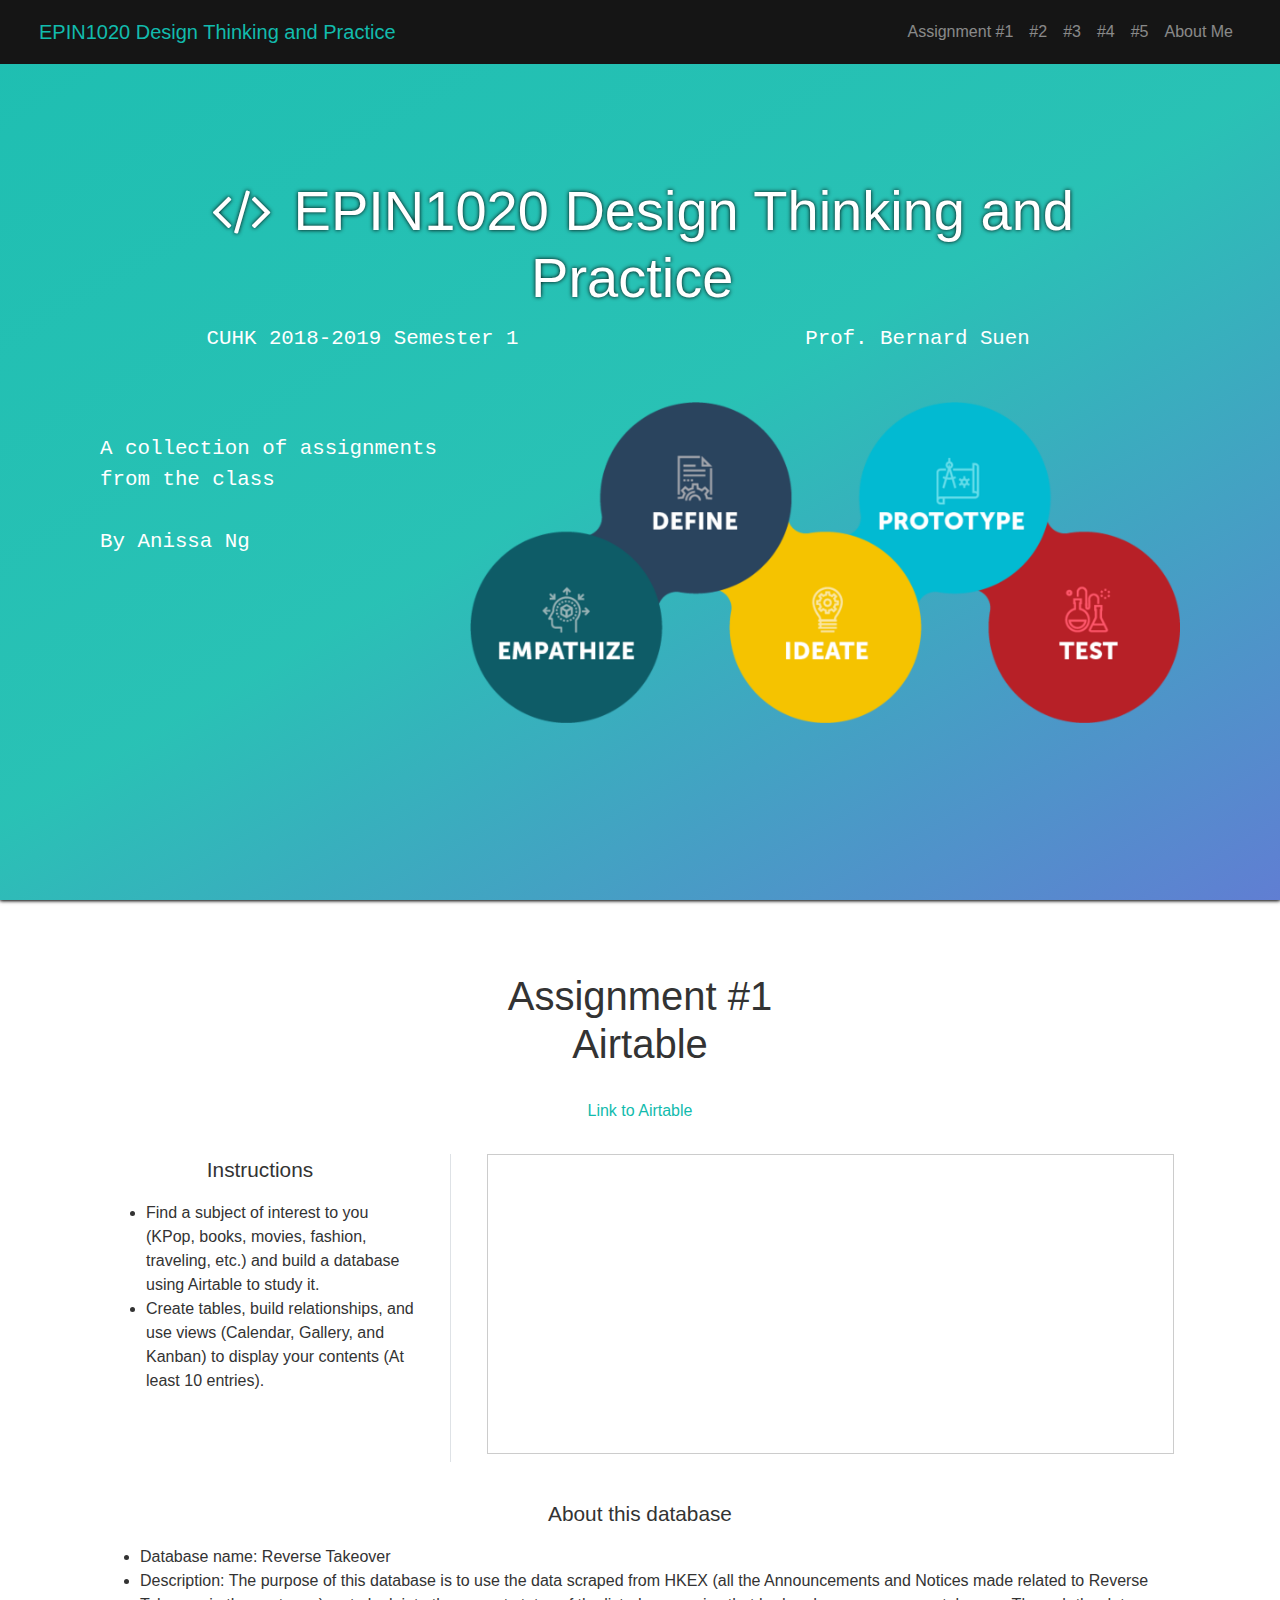
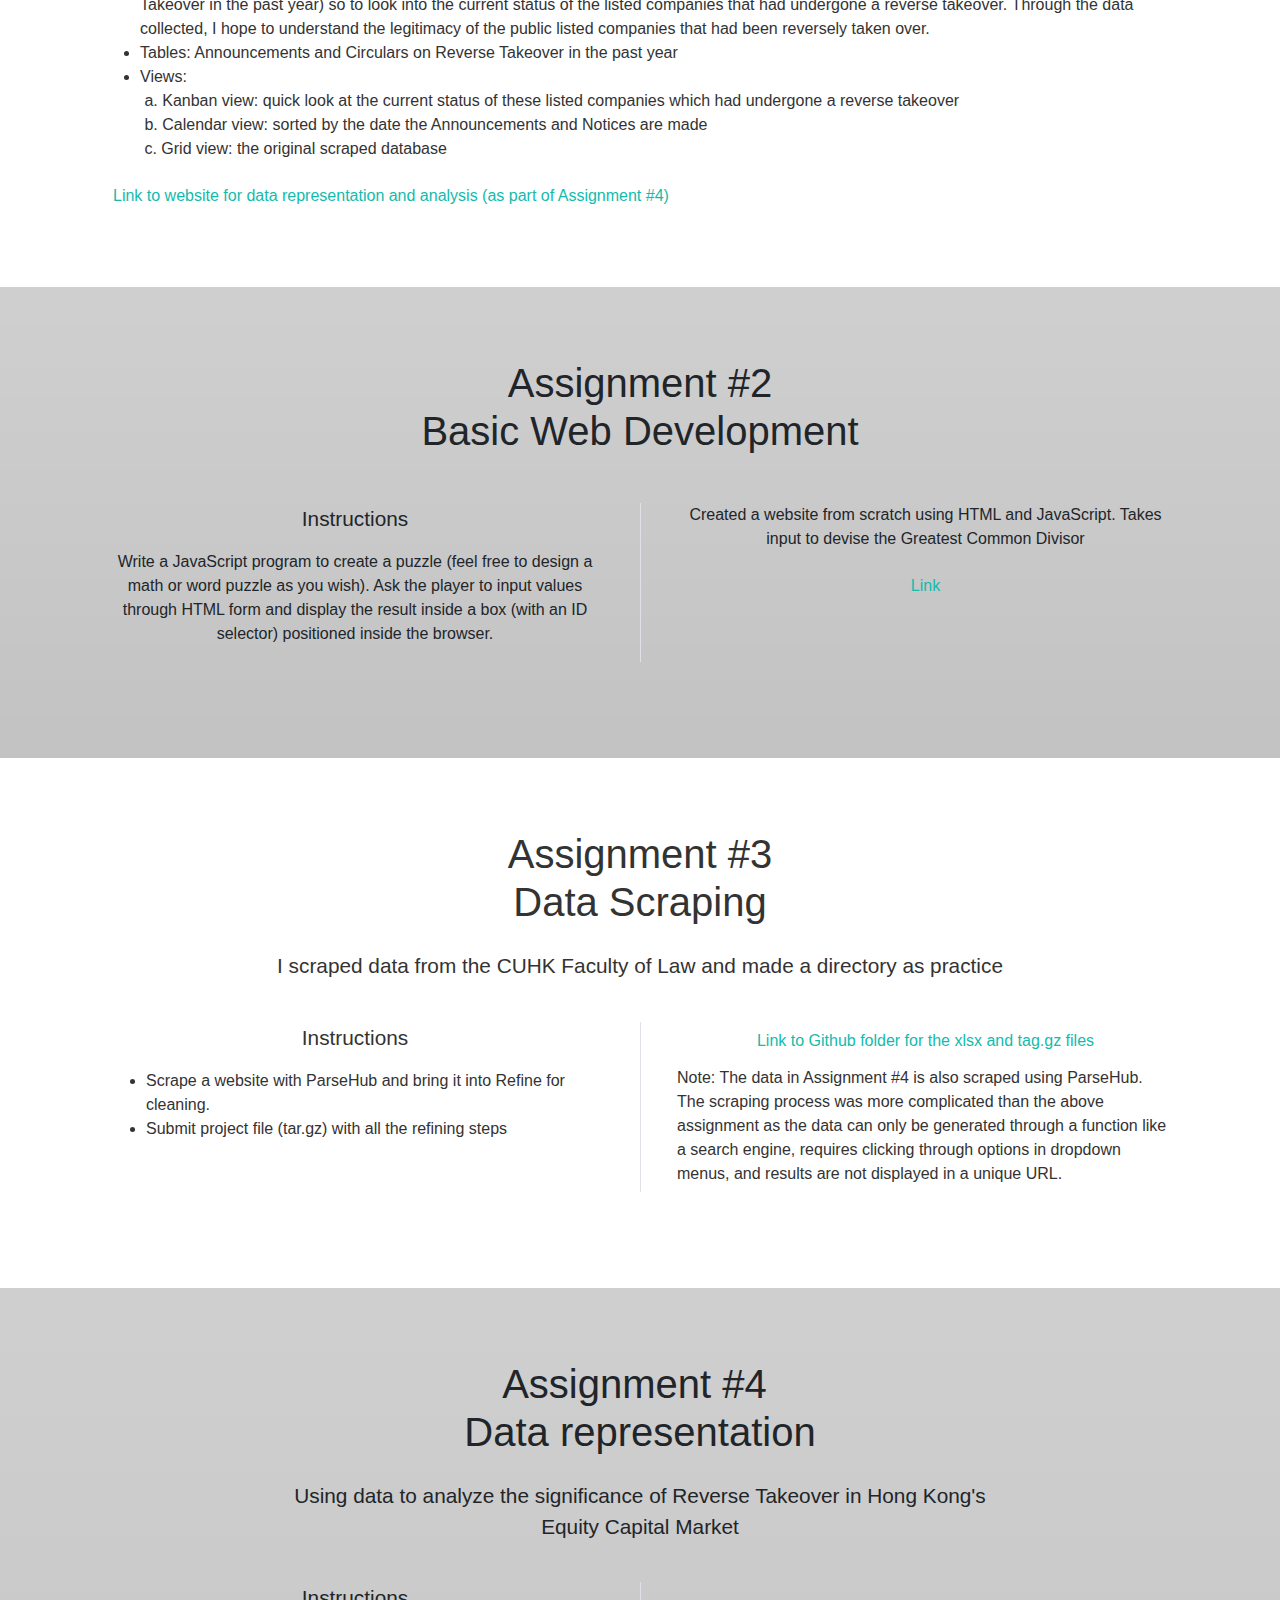
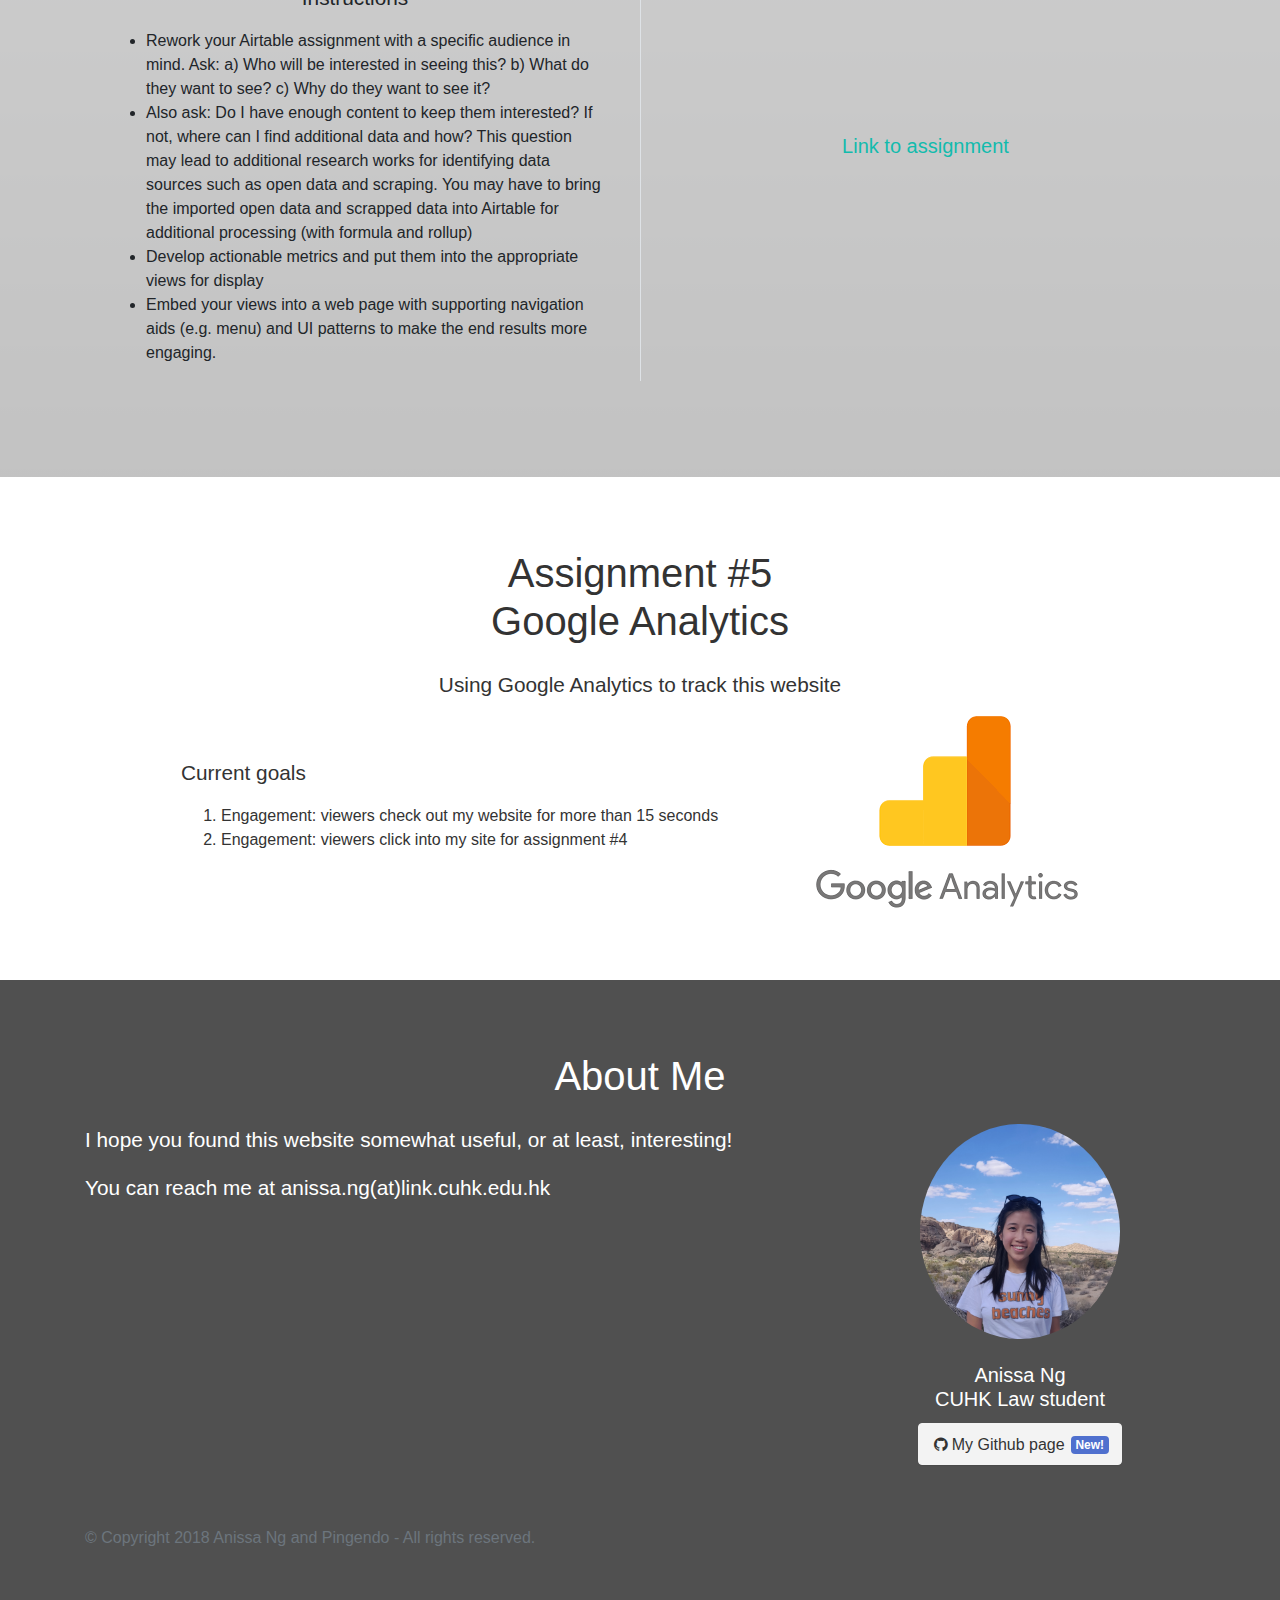
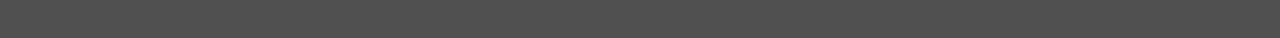
<file: index.html>
<!DOCTYPE html>
<html>

<head>
  <!-- Global site tag (gtag.js) - Google Analytics -->
  <script async="" src="https://www.googletagmanager.com/gtag/js?id=UA-128904499-1"></script>
  <script> window.dataLayer = window.dataLayer || [];
  function gtag(){dataLayer.push(arguments);}
  gtag('js', new Date());

  gtag('config', 'UA-128904499-1');
</script>
  <meta charset="utf-8">
  <meta name="viewport" content="width=device-width, initial-scale=1">
  <link rel="stylesheet" href="https://cdnjs.cloudflare.com/ajax/libs/font-awesome/4.7.0/css/font-awesome.min.css" type="text/css">
  <link rel="stylesheet" href="theme.css" type="text/css">
  <title>EPIN1020 homepage</title>
  <link rel="icon" href="favicon.png">
  <meta name="description" content="Anissa Ng's homepage for EPIN1020">
  <meta name="keywords">
</head>

<body>
  <nav class="navbar navbar-expand-md fixed-top navbar-dark bg-dark">
    <div class="container-fluid"> <a class="navbar-brand text-primary" href="#home">
        <b contenteditable="true" class="nav-item"> EPIN1020 Design Thinking and Practice&nbsp;</b>
      </a> <button class="navbar-toggler navbar-toggler-right border-0" type="button" data-toggle="collapse" data-target="#navbar4">
        <span class="navbar-toggler-icon"></span>
      </button>
      <div class="collapse navbar-collapse justify-content-center" id="navbar4">
        <ul class="navbar-nav ml-auto">
          <li class="nav-item text-white"> <a class="nav-link" href="#no1">Assignment #1</a> </li>
          <li class="nav-item" style=""> <a class="nav-link" href="#no2">#2</a> </li>
          <li class="nav-item"> <a class="nav-link" href="#no3">#3</a> </li>
          <li class="nav-item"> <a class="nav-link" href="#no4">#4</a> </li>
          <li class="nav-item"> <a class="nav-link" href="#no5">#5</a> </li>
          <li class="nav-item"> <a class="nav-link" href="#me">About Me</a> </li>
        </ul>
      </div>
    </div>
  </nav>
  <div class="py-5 text-center cover bg-gradient filter-gradient" style="" id="home">
    <div class="container">
      <div class="row">
        <div class="col-md-12">
          <div class="row">
            <div class="col-md-12">
              <div class="col-md-12">
                <h3 class="display-4" style="	text-shadow: 0px 0px 4px black;"><i class="fa fa-fw fa-code"></i>&nbsp;EPIN1020 Design Thinking and Practice&nbsp;<br></h3>
                <div class="row">
                  <div class="col-md-6">
                    <p class="text-monospace lead">CUHK 2018-2019 Semester 1<br><br></p>
                  </div>
                  <div class="col-md-6">
                    <p class="text-monospace lead"> Prof. Bernard Suen<br></p>
                  </div>
                </div>
                <div class="row">
                  <div class="col-md-4" style="">
                    <p class="text-monospace text-left lead" style="transform: scale(1);"><br>A collection of assignments from the class<br><br>By Anissa Ng&nbsp;<br></p>
                  </div>
                  <div class="col-md-8" style=""><img class="img-fluid d-block float-right" src="Rg8cEaySKvajFTShkFgdEidapz48jklQdXE7Nzfe.png"></div>
                </div>
              </div>
            </div>
          </div>
        </div>
      </div>
    </div>
  </div>
  <div class="py-5 text-center" id="no1">
    <div class="container">
      <div class="row">
        <div class="mx-auto col-md-8">
          <h1 class="mb-3" contenteditable="true" style="">Assignment #1<br>Airtable</h1>
        </div>
      </div>
      <div class="row">
        <div class="col-md-12">
          <a class="btn btn-link" href="https://airtable.com/shrIqs7qKynDNWvxT">Link to Airtable</a>
          <div class="row">
            <div class="my-3 px-4 col-md-4" style="">
              <p class="lead">Instructions<br></p>
              <ul class="">
                <li class="text-left">Find a subject of interest to you (KPop, books, movies, fashion, traveling, etc.) and build a database using Airtable to study it. </li>
                <li class="text-left"> Create tables, build relationships, and use views (Calendar, Gallery, and Kanban) to display your contents (At least 10 entries).</li>
              </ul>
            </div>
            <div class="border-left my-3 px-4 col-md-8" style="">
              <iframe class="airtable-embed" src="https://airtable.com/embed/shrIqs7qKynDNWvxT?backgroundColor=green&amp;viewControls=on" frameborder="0" onmousewheel="" width="100%" height="300" style="background: transparent; border: 1px solid #ccc;"></iframe>
              <div class="row">
                <div class="col-md-12">
                  <div class="row"></div>
                </div>
              </div>
            </div>
          </div>
          <div class="row">
          </div>
          <p class="lead mt-2 text-center" contenteditable="true">About this database</p>
          <div class="col-md-12 text-left">
            <ul class="">
              <li>Database name: Reverse Takeover&nbsp;</li>
              <li>Description: The purpose of this database is to use the data scraped from HKEX (all the Announcements and Notices made related to Reverse Takeover in the past year) so to look into the current status of the listed companies that had undergone a reverse takeover.&nbsp;Through the data collected, I hope to understand the legitimacy of the public listed companies that had been reversely taken over.</li>
              <li>Tables: Announcements and Circulars on Reverse Takeover in the past year</li>
              <li>Views:&nbsp;<br>&nbsp;a.&nbsp;Kanban view: quick look at the current status of these listed companies which had undergone a reverse takeover<br>&nbsp;b.&nbsp;Calendar view: sorted by the date the Announcements and Notices are made<br>&nbsp;c.&nbsp;Grid view: the original scraped database </li>
            </ul><a class="btn btn-link text-left" href="assignment4/data.html">Link to website for data representation and analysis (as part of Assignment #4)</a>
          </div>
        </div>
      </div>
    </div>
  </div>
  <div class="py-5 text-center filter-light" id="no2" style="">
    <div class="container">
      <div class="row">
        <div class="mx-auto col-md-8">
          <h1 class="mb-3">Assignment #2<br>Basic Web Development</h1>
        </div>
      </div>
      <div class="row">
        <div class="col-md-6 my-3 px-4">
          <p class="lead">Instructions<br></p>
          <p class="text">Write a JavaScript program to create a puzzle (feel free to design a math or word puzzle as you wish). Ask the player to input values through HTML form and display the result inside a box (with an ID selector) positioned inside the browser.</p>
        </div>
        <div class="col-md-6 border-left my-3 px-4">
          <p class="text">Created a website from scratch using HTML and JavaScript. Takes input to devise the Greatest Common Divisor</p><a class="btn btn-link" href="homework/problem-set-2.html">Link</a>
        </div>
      </div>
    </div>
  </div>
  <div class="py-5 text-center" id="no3">
    <div class="container">
      <div class="row">
        <div class="mx-auto col-md-8">
          <h1 class="mb-3">Assignment #3<br>Data Scraping</h1>
          <p class="lead" contenteditable="true" style="">I scraped data from the CUHK Faculty of Law and made a directory as practice<br></p>
        </div>
      </div>
      <div class="row">
        <div class="col-md-6 my-3 px-4">
          <p class="lead">Instructions<br></p>
          <ul class="">
            <li class="text-left">Scrape a website with ParseHub and bring it into Refine for cleaning.&nbsp;</li>
            <li class="text-left">Submit project file (tar.gz) with all the refining steps</li>
          </ul>
        </div>
        <div class="col-md-6 border-left my-3 px-4"><a class="btn btn-link" href="https://github.com/an-yc/epin1020/tree/master/assignment3">Link to Github folder for the xlsx and tag.gz files</a>
          <p class="my-1 text-left">Note: The data in Assignment #4 is also scraped using ParseHub. The scraping process was more complicated than the above assignment as the data can only be generated through a function like a search engine, requires clicking through options in dropdown menus, and results are not displayed in a unique URL.</p>
        </div>
      </div>
    </div>
  </div>
  <div class="py-5 text-center filter-light" id="no4">
    <div class="container">
      <div class="row">
        <div class="mx-auto col-md-8">
          <h1 class="mb-3" contenteditable="true">Assignment #4&nbsp;<br>Data representation</h1>
          <p class="lead">Using data to analyze the significance of Reverse Takeover in Hong Kong's Equity Capital Market</p>
        </div>
      </div>
      <div class="row">
        <div class="col-md-6 my-3 px-4">
          <p class="lead">Instructions<br></p>
          <ul class="">
            <li class="text-left">Rework your Airtable assignment with a specific audience in mind. Ask: a) Who will be interested in seeing this? b) What do they want to see? c) Why do they want to see it?</li>
            <li class="text-left">Also ask: Do I have enough content to keep them interested? If not, where can I find additional data and how? This question may lead to additional research works for identifying data sources such as open data and scraping. You may have to bring the imported open data and scrapped data into Airtable for additional processing (with formula and rollup) </li>
            <li class="text-left">Develop actionable metrics and put them into the appropriate views for display</li>
            <li class="text-left">Embed your views into a web page with supporting navigation aids (e.g. menu) and UI patterns to make the end results more engaging.</li>
          </ul>
        </div>
        <div class="col-md-6 border-left my-3 px-4 justify-content-center align-items-center d-flex">
          <a class="btn btn-link btn-lg mb-5" href="assignment4/data.html">Link to assignment</a>
        </div>
      </div>
    </div>
  </div>
  <div class="py-5 text-center" id="no5">
    <div class="container">
      <div class="row">
        <div class="mx-auto col-md-8">
          <h1 class="mb-3">Assignment #5<br>Google Analytics</h1>
          <p class="lead">Using Google Analytics to track this website</p>
        </div>
      </div>
      <div class="row mx-5">
        <div class="px-lg-3 d-flex flex-column col-lg-8 justify-content-center" style="">
          <p class="lead text-left">Current goals</p>
          <ol class="">
            <li class="text-left">Engagement: viewers check out my website for more than 15 seconds</li>
            <li class="text-left">Engagement: viewers click into my site for assignment #4</li>
          </ol>
        </div>
        <div class="col-lg-3" style=""> <img class="d-block float-left" src="google_analytics.png"> </div>
      </div>
    </div>
  </div>
  <div class="text-center" id="me" style="">
    <div class="py-5 text-center text-white section-dark bg-gradient filter-dark" style="" id="me">
      <div class="container">
        <div class="row">
          <div class="mx-auto col-md-12">
            <h1 class="mb-3">About Me</h1>
          </div>
        </div>
        <div class="row">
          <div class="col-md-8">
            <p class="lead text-left">I hope you found this website somewhat useful, or at least, interesting!</p>
            <p class="lead text-left">You can reach me at anissa.ng(at)link.cuhk.edu.hk</p>
            <div class="row">
              <div class="col-md-10">
                <iframe src="https://www.google.com/maps/embed?pb=!1m14!1m8!1m3!1d235964.31839847963!2d114.22518806254884!3d22.468795913888872!3m2!1i1024!2i768!4f13.1!3m3!1m2!1s0x3404089e5d1181af%3A0x3ce53c544b7ea29e!2sThe+Chinese+University+of+Hong+Kong!5e0!3m2!1sen!2shk!4v1541582260319" width="400" height="300" frameborder="0" style="border:0" allowfullscreen=""></iframe></div>
            </div>
          </div>
          <div class="col-md-4"><img class="img-fluid d-block mb-3 mx-auto rounded-circle" src="assignment4/assets/me.jpg" alt="Card image cap" width="200" style="">
            <div class="row">
              <div class="col-md-12">
                <h5 class="">Anissa Ng<br>CUHK Law student</h5>
              </div>
            </div><a class="btn text-body btn-light btn-regular" href="https://an-yc.github.io/" style="" target="_blank"><i class="fa fa-fw fa-1x py-1 fa-github"></i>My Github page<span class="badge badge-secondary ml-1">New!</span></a>
          </div>
        </div>
        <div class="row">
          <div class="col-md-12">
            <p class="text-muted text-left">© Copyright 2018 Anissa Ng and Pingendo - All rights reserved. </p>
          </div>
        </div>
      </div>
    </div>
  </div>
  <script src="https://code.jquery.com/jquery-3.3.1.slim.min.js" integrity="sha384-q8i/X+965DzO0rT7abK41JStQIAqVgRVzpbzo5smXKp4YfRvH+8abtTE1Pi6jizo" crossorigin="anonymous" style=""></script>
  <script src="https://cdnjs.cloudflare.com/ajax/libs/popper.js/1.14.3/umd/popper.min.js" integrity="sha384-ZMP7rVo3mIykV+2+9J3UJ46jBk0WLaUAdn689aCwoqbBJiSnjAK/l8WvCWPIPm49" crossorigin="anonymous"></script>
  <script src="https://stackpath.bootstrapcdn.com/bootstrap/4.1.3/js/bootstrap.min.js" integrity="sha384-ChfqqxuZUCnJSK3+MXmPNIyE6ZbWh2IMqE241rYiqJxyMiZ6OW/JmZQ5stwEULTy" crossorigin="anonymous" style=""></script>
  </body>

</html>
</file>
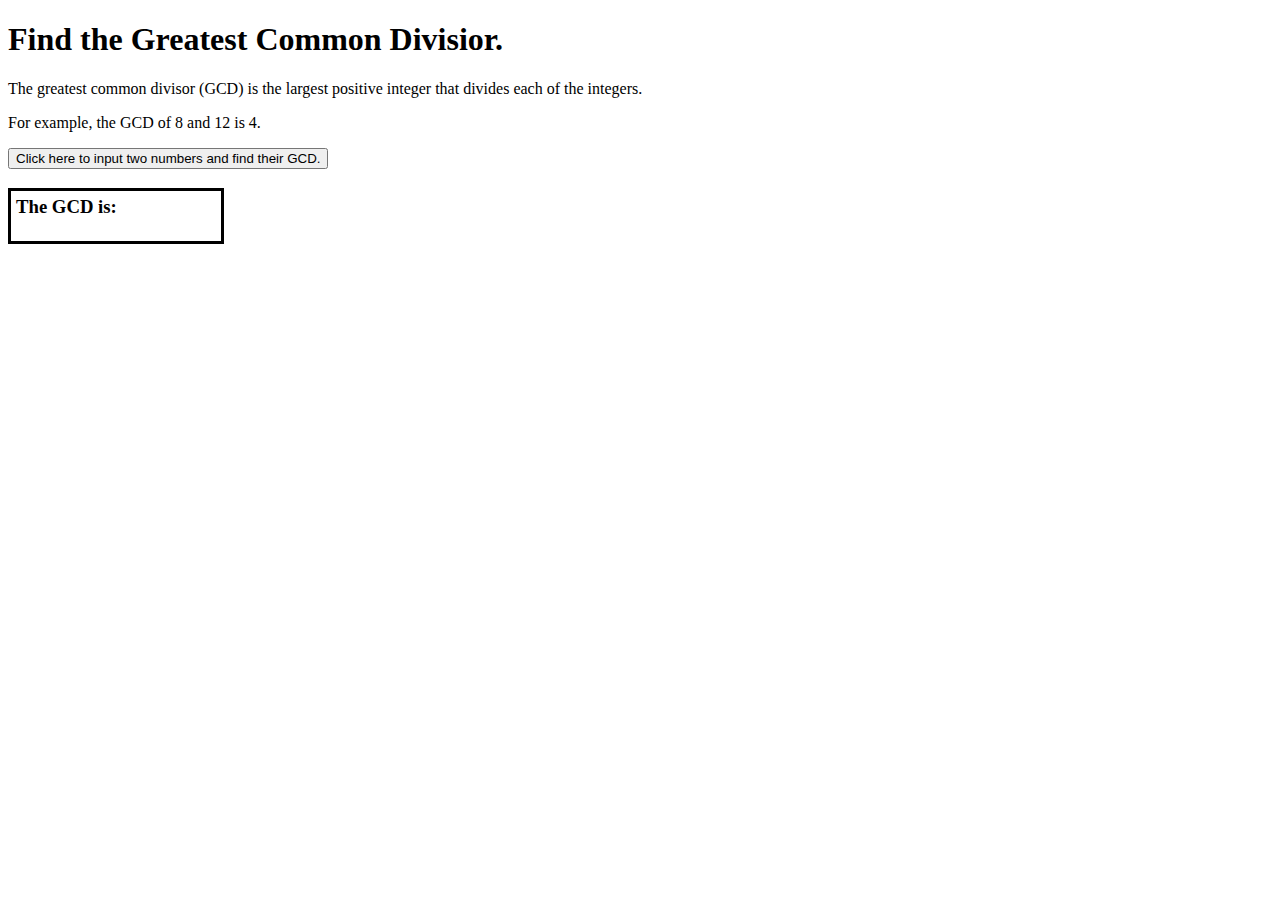
<file: homework/problem-set-2.html>
<!DOCTYPE html>
<html>
<head>
<title>Find the GCD!</title>

<script>
function GCD_two_numbers(x, y) {
  x = parseInt(x);
  y = parseInt(y);
  while(y) {
    var t=y;
    y=x%y;
    x=t;
  }
  return x;
}
function get_values() {
  var x = prompt("Enter first number:");
  var y = prompt("Enter second number:");
  var z = GCD_two_numbers(x,y);
  var x = document.getElementById("demo");
  x.style.fontSize = "25px";
  x.style.color = "blue";
  document.getElementById("demo").innerHTML = z ;
}
</script>
</head>

<body>
  <h1>Find the Greatest Common Divisior.</h1>
  <p>The greatest common divisor (GCD) is the largest positive integer that divides each of the integers.
  <p>For example, the GCD of 8 and 12 is 4.<div>
  <button onclick="get_values();">Click here to input two numbers and find their GCD.</button>
  <h3 style="border-style: solid;padding:5px;width:200px;top:20px;">The GCD is: <p id="demo"></p> </h3>

</body>
</html>
</file>
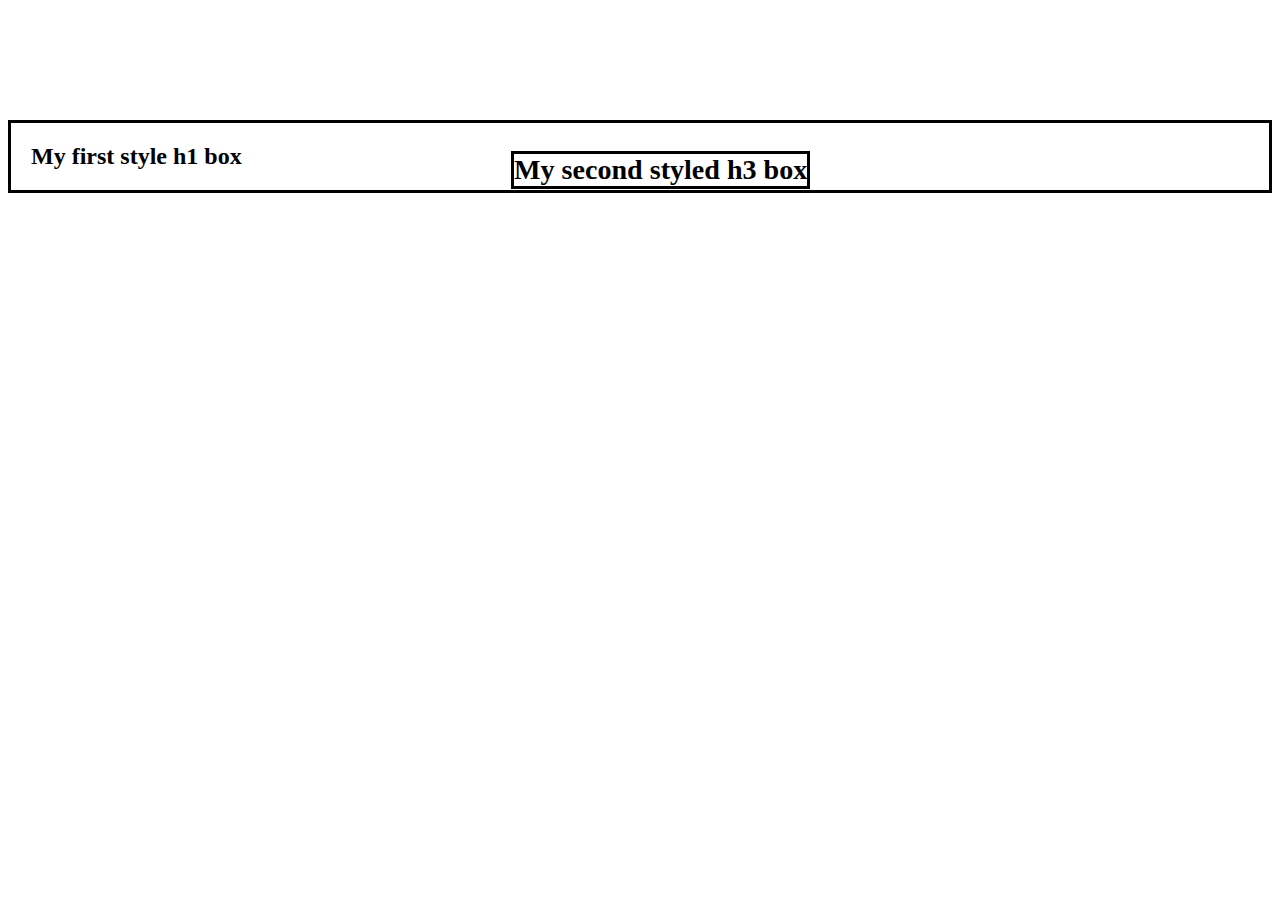
<file: workshop-1/boxes.html>
<!DOCTYPE html PUBLIC "-//W3C//DTD HTML 4.01//EN">
<html>
<head>
  <title>My first styled page</title>
</head>
<body>
  <h2 style="
      border-style: solid;padding:20px;position:relative;top:100px;
  ">My first style h1 box<div>
    <h3 style='border-style:solid;position:absolute;;top:0px;left:500px;'>My second styled h3 box</h3></h2>
</body>
</html>
</file>
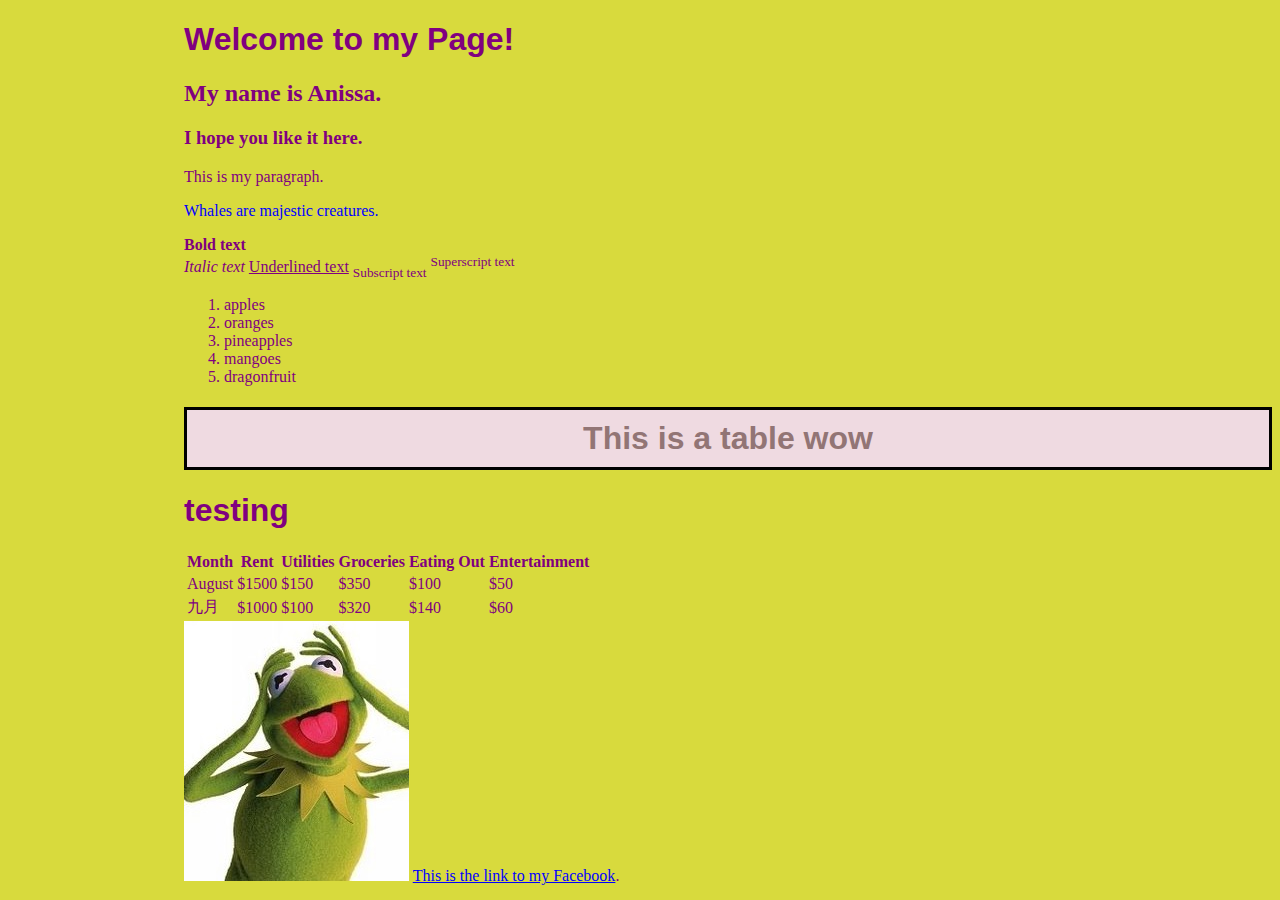
<file: workshop-1/cssexample.html>
<!DOCTYPE html PUBLIC "-//W3C//DTD HTML 4.01//EN">
<html>
<meta charset="UTF-8">
<head>
  <title>My first styled page</title>
  <style type="text/css">
  body {
    padding-left: 11em;
    font-family: Georgia, "Times New Roman",
          Times, serif;
    color: purple;
    background-color: #d8da3d }
  ul.navbar {
    list-style-type: none;
    padding: 0;
    margin: 0;
    position: absolute;
    top: 2em;
    left: 1em;
    width: 9em }
  h1 {
    font-family: Helvetica, Geneva, Arial,
          SunSans-Regular, sans-serif }
  ul.navbar li {
    background: white;
    margin: 0.5em 0;
    padding: 0.3em;
    border-right: 1em solid black }
  ul.navbar a {
    text-decoration: none }
  a:link {
    color: blue }
  a:visited {
    color: purple }
  address {
    margin-top: 1em;
    padding-top: 1em;
    border-top: thin dotted }
  </style>
</head>


<body>
<h1>Welcome to my Page!</h1>
<h2>My name is Anissa.</h2>
<h3>I hope you like it here.</h3>
<p>This is my paragraph.</p>
<p><font color="blue">Whales are majestic creatures.</font></p>

<b>Bold text</b>
<br>
<i>Italic text</i>
<u>Underlined text</u>
<sub>Subscript text</sub>
<sup>Superscript text</sup>

<ol>
   <li>apples</li>
   <li>oranges</li>
   <li>pineapples</li>
   <li>mangoes</li>
   <li>dragonfruit</li>
</ol>

<h1 style="
    background-color: #efdae1;
    color: #927575;
    text-align: center;
    padding: 10px;
    border-width: medium;
    border-color: black;
    border-style: solid;
">This is a table wow</h1>


<h1>testing</h1>
<table>
   <tr>
      <th>Month</th>
      <th>Rent</th>
      <th>Utilities</th>
      <th>Groceries</th>
      <th>Eating Out</th>
      <th>Entertainment</th>
   </tr>
   <tr>
      <td>August</td>
      <td>$1500</td>
      <td>$150</td>
      <td>$350</td>
      <td>$100</td>
      <td>$50</td>
   </tr>
   <tr>
      <td>九月</td>
      <td>$1000</td>
      <td>$100</td>
      <td>$320</td>
      <td>$140</td>
      <td>$60</td>
</table>



<img src="Kermit_the_Frog.jpg"></img>

<a href="http://www.facebook.com/ng.anissa" target="_blank">This is the link to my Facebook</a>.



</body>
</html>
</file>
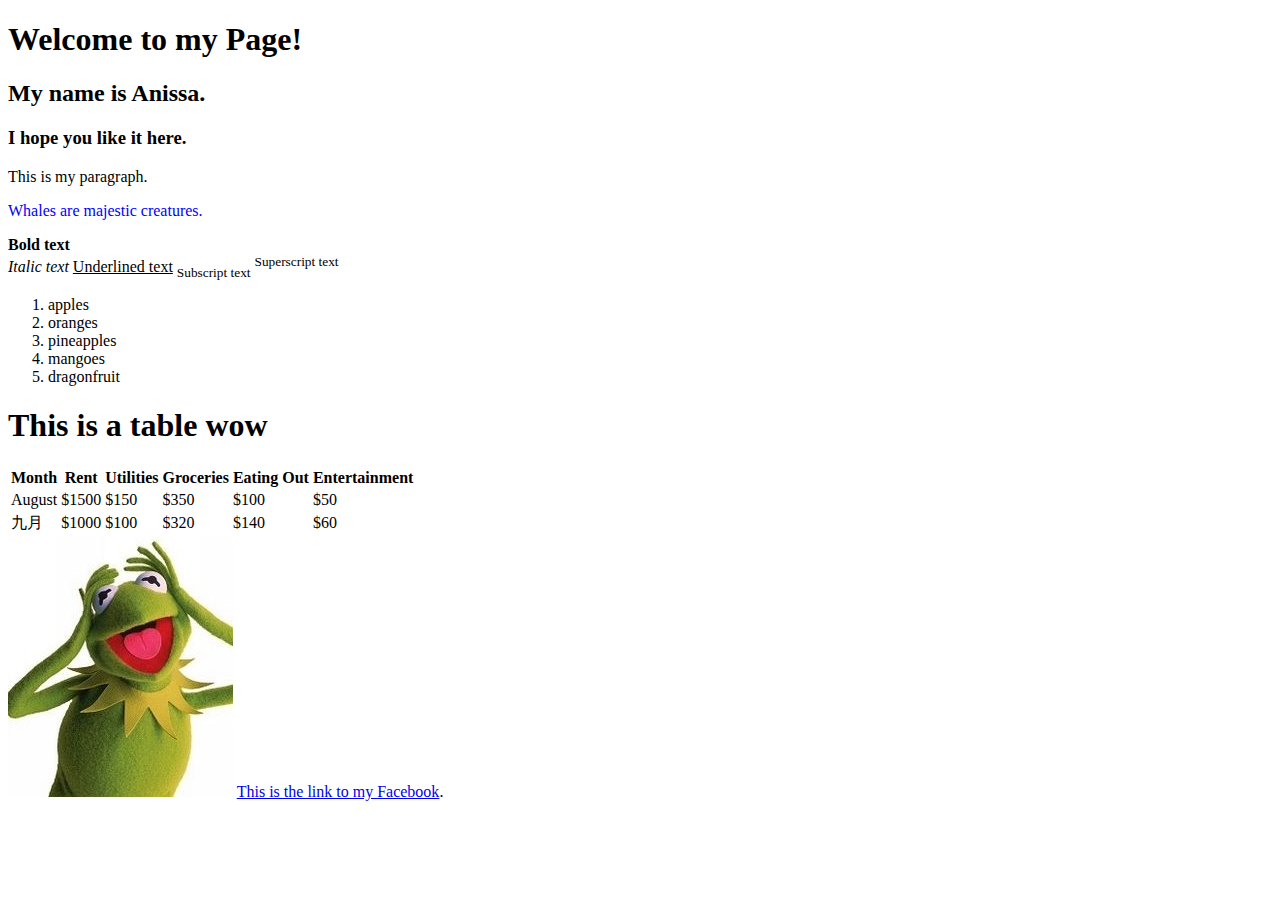
<file: workshop-1/example2.html>
<!DOCTYPE html>
<html>
<meta charset="UTF-8">
<head>
<title>My Web Page</title>
</head>

<body>
<h1>Welcome to my Page!</h1>
<h2>My name is Anissa.</h2>
<h3>I hope you like it here.</h3>
<p>This is my paragraph.</p>
<p><font color="blue">Whales are majestic creatures.</font></p>

<b>Bold text</b>
<br>
<i>Italic text</i>
<u>Underlined text</u>
<sub>Subscript text</sub>
<sup>Superscript text</sup>

<ol>
   <li>apples</li>
   <li>oranges</li>
   <li>pineapples</li>
   <li>mangoes</li>
   <li>dragonfruit</li>
</ol>

<h1>This is a table wow</h1>
<table>
   <tr>
      <th>Month</th>
      <th>Rent</th>
      <th>Utilities</th>
      <th>Groceries</th>
      <th>Eating Out</th>
      <th>Entertainment</th>
   </tr>
   <tr>
      <td>August</td>
      <td>$1500</td>
      <td>$150</td>
      <td>$350</td>
      <td>$100</td>
      <td>$50</td>
   </tr>
   <tr>
      <td>九月</td>
      <td>$1000</td>
      <td>$100</td>
      <td>$320</td>
      <td>$140</td>
      <td>$60</td>
</table>



<img src="Kermit_the_Frog.jpg"></img>

<a href="http://www.facebook.com/ng.anissa" target="_blank">This is the link to my Facebook</a>.

</body>
</html>
</file>
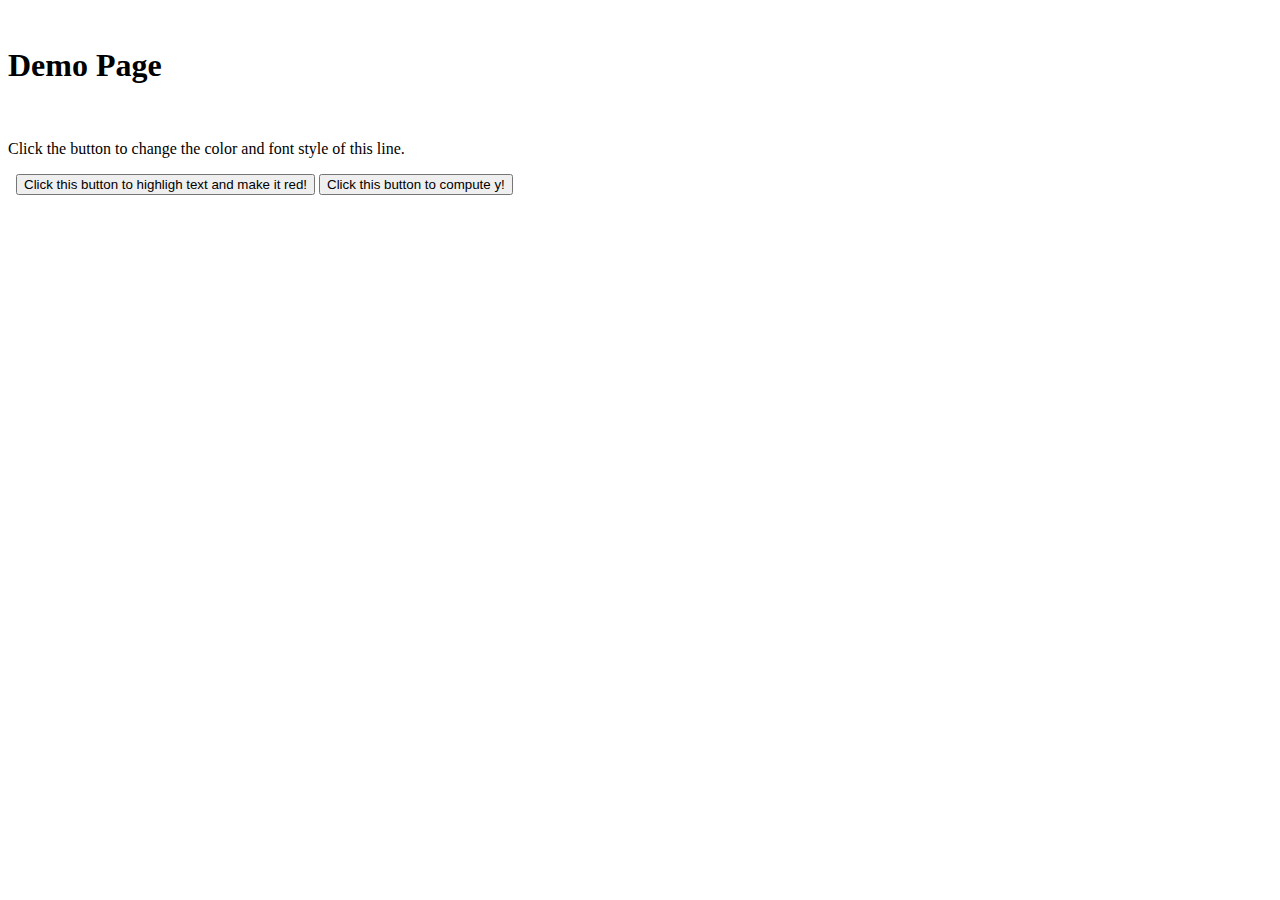
<file: workshop-1/ta_ex5.html>
<!DOCTYPE html>
<html>
<head> 
<script>
 function show_topic() { 
  var x = document.getElementById("demo"); 
  x.style.fontSize = "50px"; 
  x.style.color = "red"; 
  }
function compute_y() {
    x = parseFloat(window.prompt('Enter x:'));
    y = (x + 1) * (x / 2);
    window.alert(y);
}

 </script>
 </head>
 <body>
 <h1>Demo Page</h1>
 <p id="demo">Click the button to change the color and font style of this line.</p> 
<button onclick="show_topic()">Click this button to highligh text and make it red!</button>
<button onclick="compute_y()">Click this button to compute y!</button>
</body> </html>
</file>
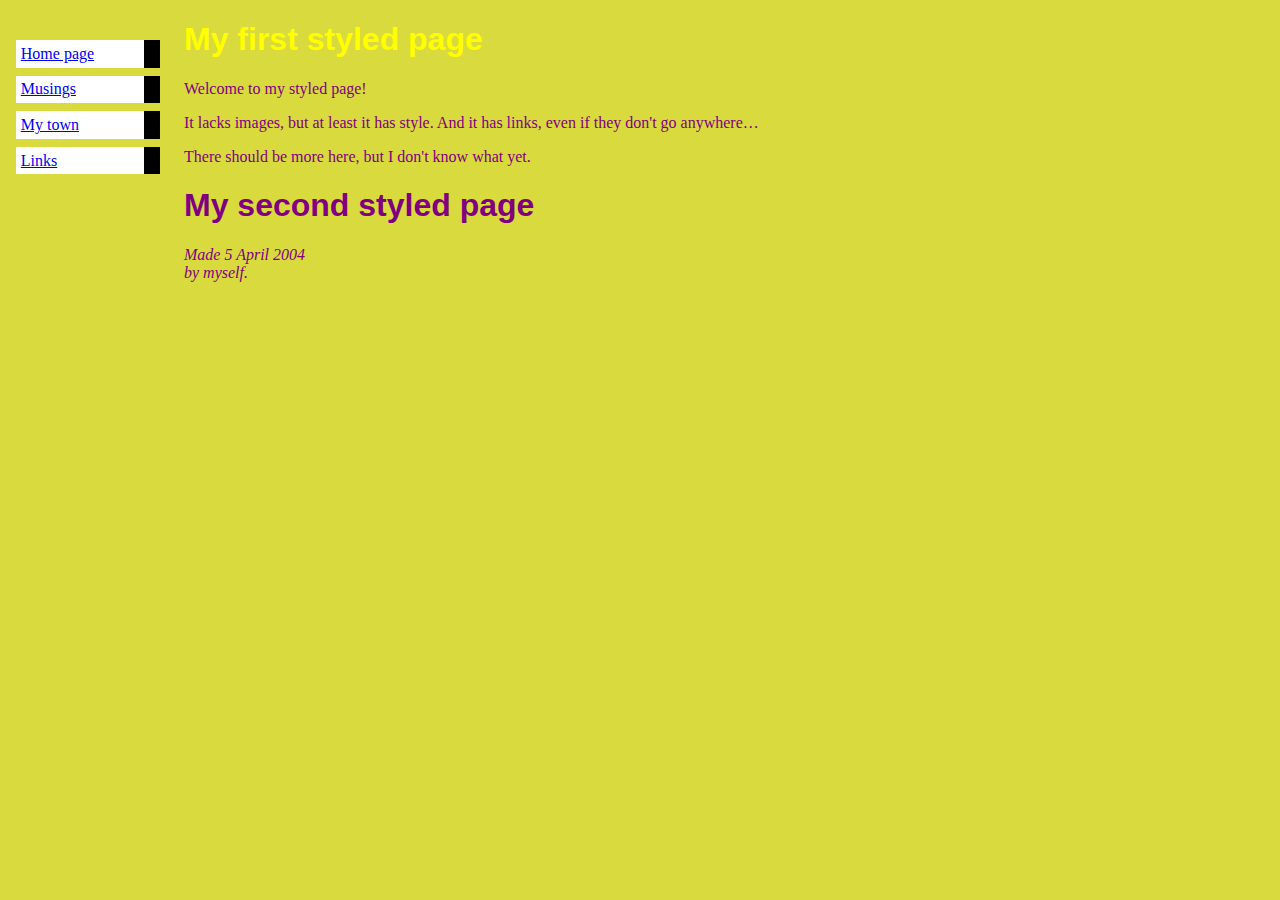
<file: workshop-1/w3example.html>
<!DOCTYPE html PUBLIC "-//W3C//DTD HTML 4.01//EN">
<html>
<head>
  <title>My first styled page</title>
  <link href="style.css" rel="stylesheet">
</head>


<body>

<!-- Site navigation menu -->
<ul class="navbar">
  <li><a href="index.html">Home page</a>
  <li><a href="musings.html">Musings</a>
  <li><a href="town.html">My town</a>
  <li><a href="links.html">Links</a>
</ul>

<h1 style="
    color: yellow;
">My first styled page</h1>

<p>Welcome to my styled page!

<p>It lacks images, but at least it has style.
And it has links, even if they don't go
anywhere&hellip;

<p>There should be more here, but I don't know
what yet.

<h1>My second styled page</h1>

<!-- Sign and date the page, it's only polite! -->
<address>Made 5 April 2004<br>
  by myself.</address>

</body>
</html>
</file>
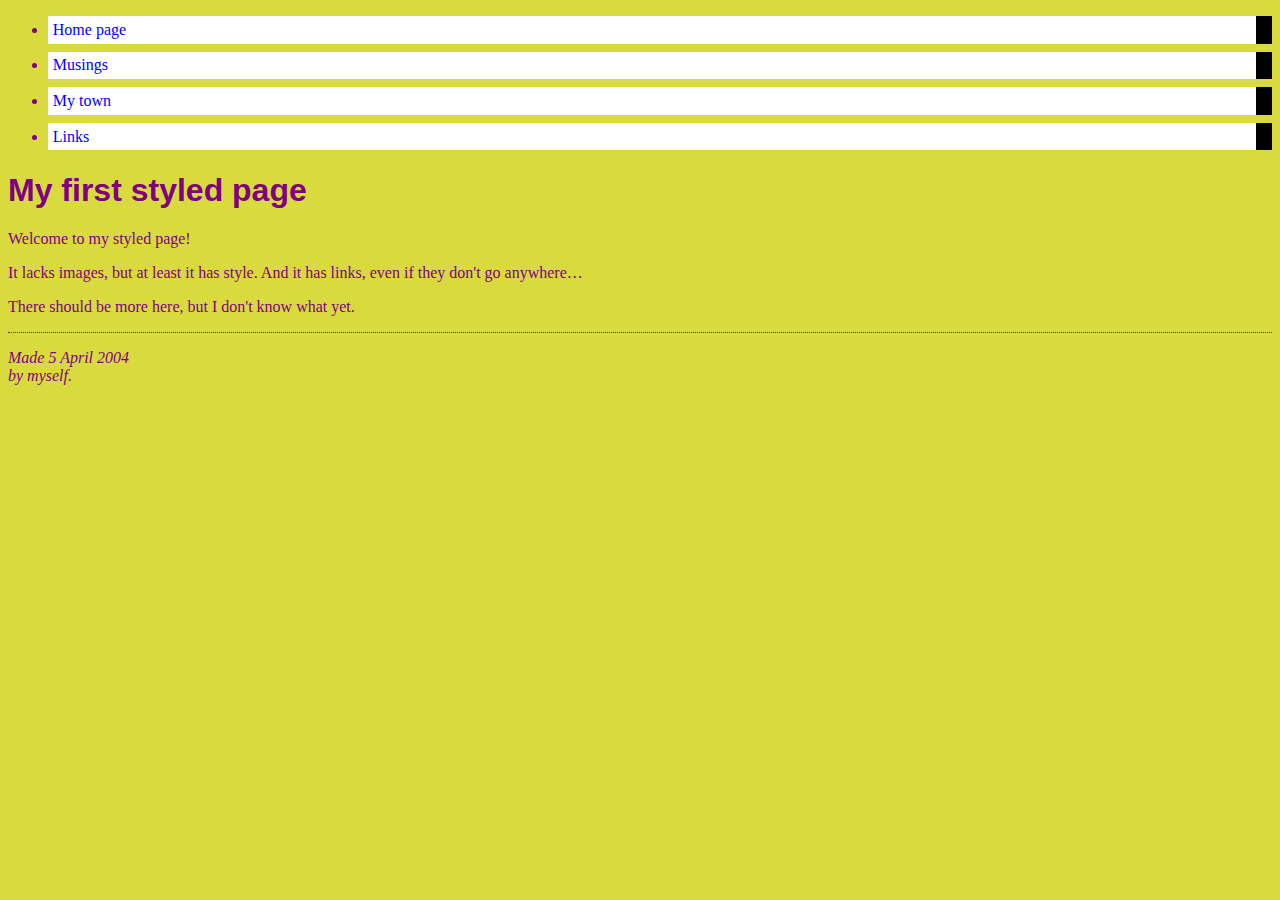
<file: workshop-1/w3examplebody.html>
<!DOCTYPE html PUBLIC "-//W3C//DTD HTML 4.01//EN">
<html>
<head>
  <title>My first styled page</title>
  <style type="text/css">
    padding-left: 11em;
    font-family: Georgia, "Times New Roman",
          Times, serif;
  ul.navbar {
    list-style-type: none;
    padding: 0;
    margin: 0;
    position: absolute;
    top: 2em;
    left: 1em;
    width: 9em }
  h1 {
    font-family: Helvetica, Geneva, Arial,
          SunSans-Regular, sans-serif }
  ul.navbar li {
    background: white;
    margin: 0.5em 0;
    padding: 0.3em;
    border-right: 1em solid black }
  ul.navbar a {
    text-decoration: none }
  a:link {
    color: blue }
  a:visited {
    color: purple }
  address {
    margin-top: 1em;
    padding-top: 1em;
    border-top: thin dotted }
  </style>
</head>


<body>
  <style>
  body {
  color: purple;
    background-color: #d8da3d }
  </style>
<!-- Site navigation menu -->
<ul class="navbar">
  <li><a href="index.html">Home page</a>
  <li><a href="musings.html">Musings</a>
  <li><a href="town.html">My town</a>
  <li><a href="links.html">Links</a>
</ul>

<!-- Main content -->
<h1>My first styled page</h1>

<p>Welcome to my styled page!

<p>It lacks images, but at least it has style.
And it has links, even if they don't go
anywhere&hellip;

<p>There should be more here, but I don't know
what yet.

<!-- Sign and date the page, it's only polite! -->
<address>Made 5 April 2004<br>
  by myself.</address>

</body>
</html>
</file>
<file: workshop-1/style.css>
body {
  padding-left: 11em;
  font-family: Georgia, "Times New Roman",
        Times, serif;
  color: purple;
  background-color: #d8da3d }
ul.navbar {
  list-style-type: none;
  padding: 0;
  margin: 0;
  position: absolute;
  top: 2em;
  left: 1em;
  width: 9em }
h1 {
  font-family: Helvetica, Geneva, Arial,
        SunSans-Regular, sans-serif }
ul.navbar li {
  background: white;
  margin: 0.5em 0;
  padding: 0.3em;
  border-right: 1em solid black }
ul.navbar li:hover {
  background: blue;
  color: white;
  margin: 0.5em 0;
  padding: 0.3em;
  border-right: 1em solid black }
ul.navbar a {
/*  text-decoration: none }*/
a:link {
  color: blue }
a:visited {
  color: purple }
address {
  margin-top: 1em;
  padding-top: 1em;
  border-top: thin dotted }
</file>
